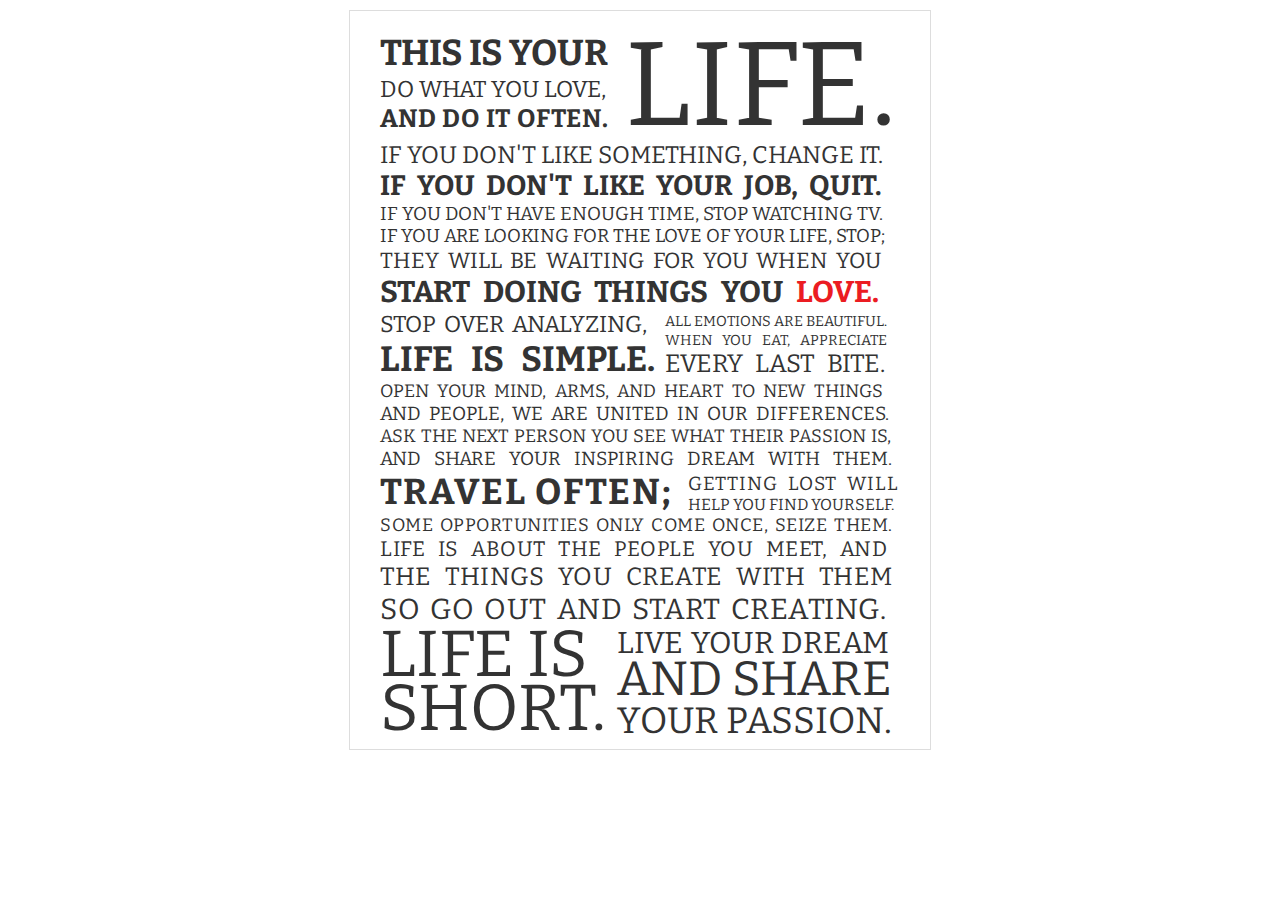
<file: holstee/index.html>
<!doctype html>
<html lang="en">
    <head>
      <meta charset="utf-8">
        <title>Holstee Manifesto Project</title>
        <link rel="stylesheet" href="../css/normalize.css">
        <link rel="stylesheet" href="../css/holstee-main.css">
  	  	<link href="https://fonts.googleapis.com/css?family=Bitter" rel="stylesheet"/>
  	</head>
  	<body>
  			<div id="section-1">
  				<p>
  				<span class="section-1-1"> This is your </span> <br/>
  				<span class="section-1-2"> Do what you love, </span> <br/>
  				<span class="section-1-3"> and do it often. </span>
  				</p>
  			</div>
  			<div id= "section-2">
  				<p> Life. </p>
  			</div>
  			<div id= "section-3">
  				<p>
  				<span class="section-3-1"> if you don't like something, change it. </span> <br/>
  				<span class="section-3-2"> if you don't like your job, quit. </span> <br/>
  				<span class="section-3-3"> if you don't have enough time, stop watching TV.</span> <br/>
  				<span class="section-3-4"> if you are looking for the love of your life, stop; </span> <br/>
  				<span class="section-3-5"> They will be waiting for you when you </span> <br/>
  				<span class="section-3-6"> start doing things you </span>
  				<span class="section-3-7"> love.</span> <br/>
  				</p>
  			</div>
  			<div id="section-4">
  				<p>
  				<span class="section-4-1"> stop over analyzing, </span> <br/>
  				<span class="section-4-2">	life is simple. </span>
  				</p>
  			</div>
  			<div id="section-5">
  				<p>
  				<span class="section-5-1"> all emotions are beautiful.</span> <br/>
  				<span class="section-5-2">	When you eat, appreciate </span> <br/>
  				<span class="section-5-3"> every last bite. </span> <br/>
  				</p>
  			</div>
  			<div id= "section-6">
  				<p>
  				<span class="section-6-1"> open your mind, arms, and heart to new things </span> <br/>
  				<span class="section-6-2"> and people, we are united in our differences. </span> <br/>
  				<span class="section-6-3"> ask the next person you see what their passion is, </span> <br/>
  				<span class="section-6-4"> and share your inspiring dream with them. </span> <br/>
  				</p>
  			</div>
  			<div id="section-7">
  				<p>
  				travel often;
  				</p>
  			</div>
  			<div id="section-8">
  				<p>
  				<span class="section-8-1"> getting lost will </span> <br/>
  				<span class="section-8-2"> help you find yourself. </span> <br/>
  				</p>
  				</div>
  			<div id="section-9">
  				<p>
  				<span class="section-9-1"> some opportunities only come once, seize them. </span> <br/>
  				<span class="section-9-2"> life is about the people you meet, and </span> <br/>
  				<span class="section-9-3"> the things you create with them </span> <br/>
  				<span class="section-9-4"> so go out and start creating. </span> <br/>
  				</p>
  			</div>
  			<div id="section-10">
  				<p>
  				Life is <br/>short.
  				</p>
  			</div>
  			<div id="section-11">
  				<p>
  				<span class="section-11-1"> live your dream </span> <br/>
  				<span class="section-11-2"> and share </span> <br/>
  				<span class="section-11-3"> your passion. </span> <br/>
  				</p>
  			</div>
  	</body>
  </html>
</file>
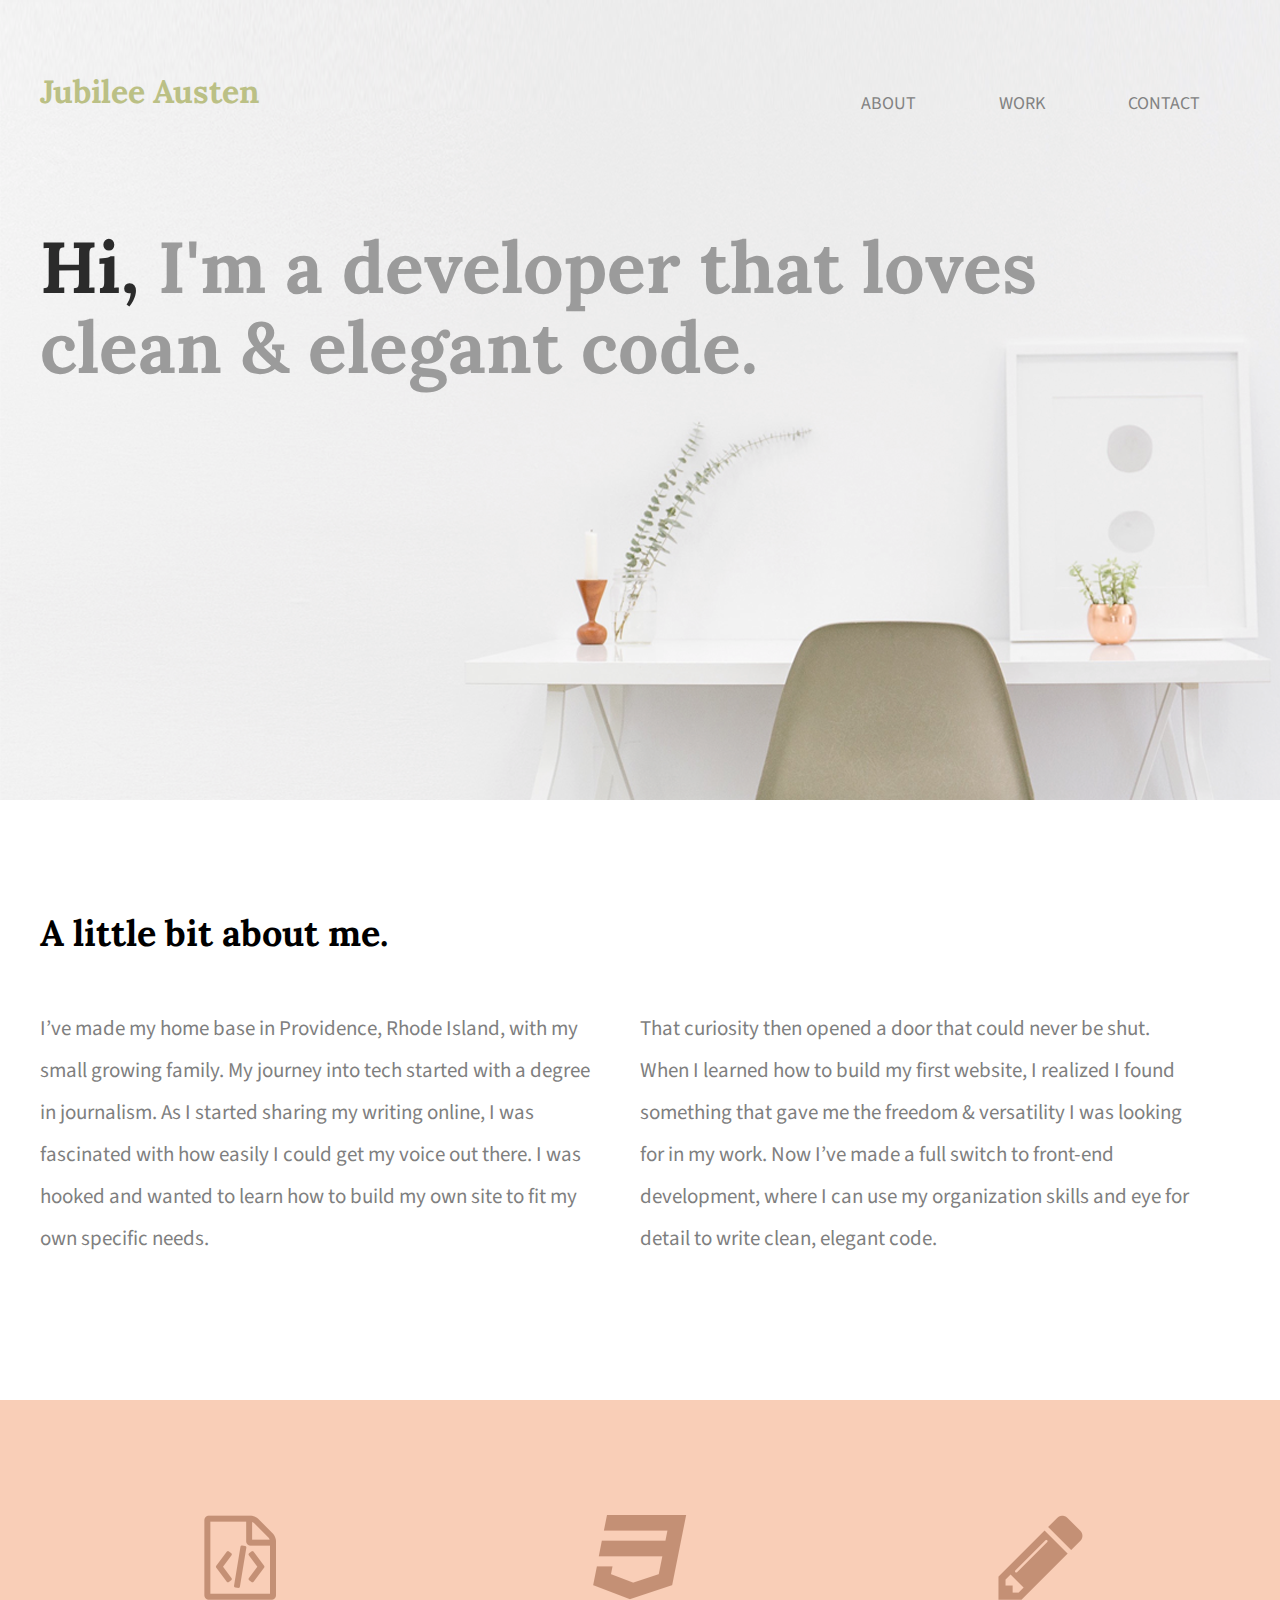
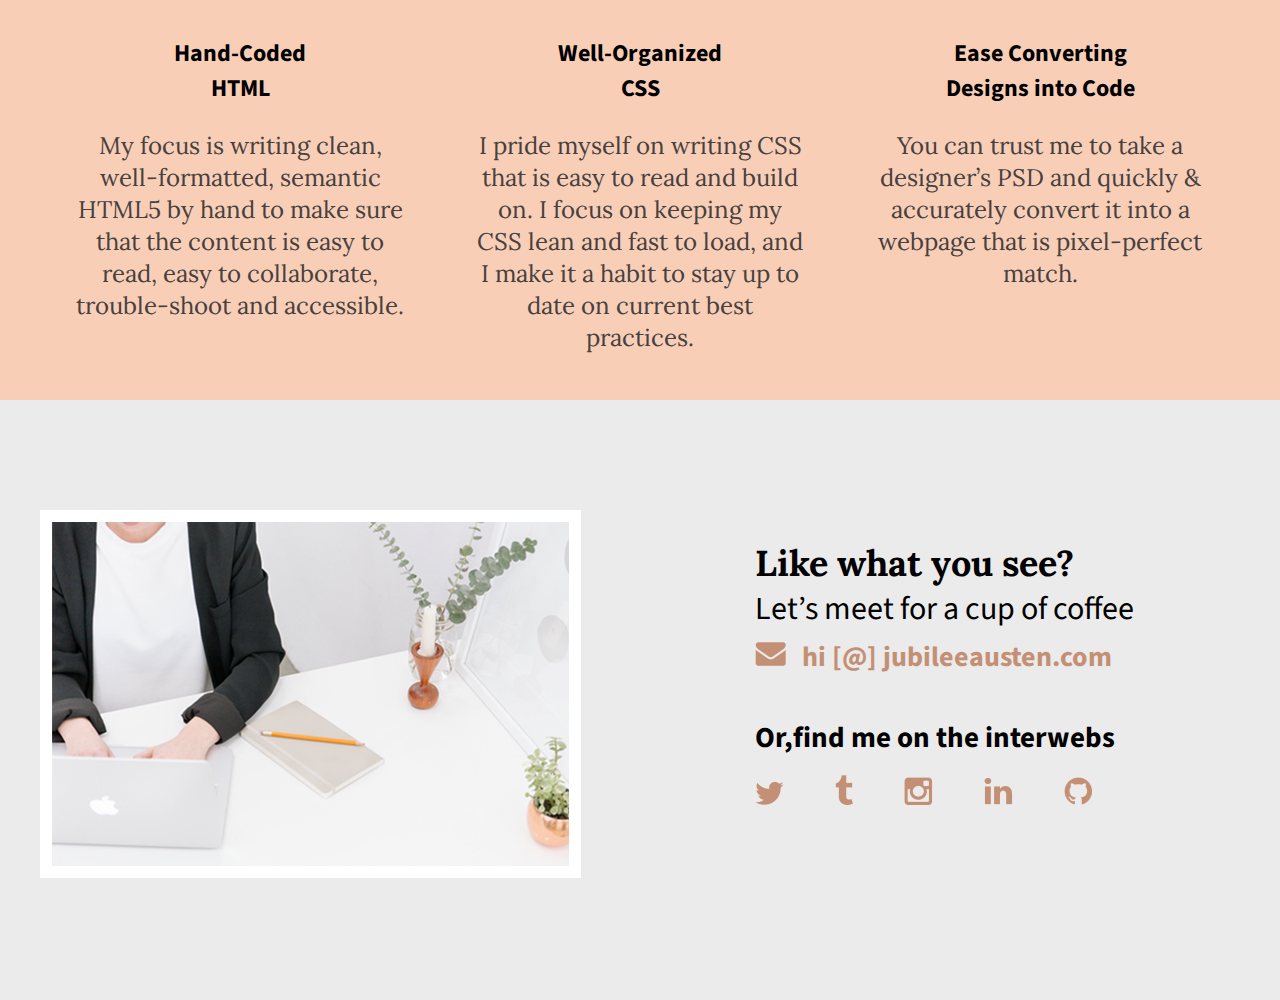
<file: jubilee/index.html>
<!doctype html>
<html lang="en">
    <head>
      <meta charset="utf-8">
        <title>Jubilee Austen | Developer.</title>
        <link rel="stylesheet" href="../css/normalize.css">
        <link rel="stylesheet" href="../css/jubilee-main.css">
        <!-- fonts -->
        <link href='https://fonts.googleapis.com/css?family=Source+Sans+Pro:400,700' rel='stylesheet' type='text/css'>
        <link href="https://fonts.googleapis.com/css?family=Lora:400,700" rel="stylesheet">
    </head>
    <body>
      <header>
        <div class="full-width">
          <div class="half-width">
            <h1>Jubilee Austen</h1>
          </div>
          <div class="half-width">
            <nav>
              <ul>
                <li><a href="#about">About</a></li>
                <li><a href="#work">Work</a></li>
                <li><a href="#contact">Contact</a></li>
              </ul>
            </nav>
          </div>
          <h2><span>Hi,</span> I'm a developer that loves clean &amp; elegant code.</h2>
        </div>
      </header>
      <main>
        <section id="about">
          <div class="full-width">
            <h2>A little bit about me.</h2>
            <div class="half-width">
              <p>I’ve made my home base in Providence, Rhode Island, with my small growing family. My journey into tech started with a degree in journalism. As I started sharing my writing online, I was fascinated with how easily I could get my voice out there. I was hooked and wanted to learn how to build my own site to fit my own specific needs.</p>
            </div>
            <div class="half-width">
              <p>That curiosity then opened a door that could never be shut. When I learned how to build my first website, I realized I found something that gave me the freedom & versatility I was looking for in my work. Now I’ve made a full switch to front-end development, where I can use my organization skills and eye for detail to write clean, elegant code.</p>
            </div>
          </div>
        </section>
            <section id="work">
              <div class="full-width">
                <div class="third-width">
                  <img src="../img/html-icon.png" alt="HTML icon" />
                  <h3>Hand-Coded HTML</h3>
                  <p>My focus is writing clean, well-formatted, semantic HTML5 by hand to make sure that the content is easy to read, easy to collaborate, trouble-shoot and accessible.</p>
                </div>
                <div class="third-width">
                  <img src="../img/css-icon.png" alt="CSS icon" />
                  <h3>Well-Organized CSS</h3>
                  <p>I pride myself on writing CSS that is easy to read and build on. I focus on keeping my CSS lean and fast to load, and I make it a habit to stay up to date on current best practices.</p>
                </div>
                <div class="third-width">
                  <img src="../img/pencil-icon.png" alt="Pencil icon">
                  <h3>Ease Converting Designs into Code</h3>
                  <p>You can trust me to take a designer’s PSD and quickly &amp; accurately convert it into a webpage that is pixel-perfect match.</p>
                </div>
              </div>
            </section>
            <footer id="contact">
              <div class="full-width">
                <div class="half-width">
                  <img src="../img/contact-image.png" id="contact-img" alt="my contact image" />
                </div>
                <div class="half-width" id="contact-info">
                  <h2>Like what you see?</h2>
                  <h3 id="email-header">Let’s meet for a cup of coffee</h3>
                  <a href="mailto:hi@jubileeaustin.com" target="_blank"><img src="../img/envelope.png" id="envelope" alt="envelope icon" /> hi [@] jubileeausten.com</a>
                    <h3 id="socialmedia-header">Or,find me on the interwebs</h3>
                    <ul>
                      <li><a href="https://twitter.com/" target="_blank"><img src="../img/twitter.png" alt="twitter icon" /></a></li>
                      <li><a href="https://www.tumblr.com/" target="_blank"><img src="../img/tumblr.png" alt="tumblr icon" /></a></li>
                      <li><a href="https://www.instagram.com" target="_blank"><img src="../img/instagram.png" alt="instagram icon" /></a></li>
                      <li><a href="https://www.linkedin.com" target="_blank"><img src="../img/linkedin.png" alt="linkedin icon" /></a></li>
                      <li><a href="https://github.com/" target="_blank"><img src="../img/github.png" alt="github icon" /></a></li>
                    </ul>
                </div>
              </div>
            </footer>
       </main>
    </body>
</html>
</file>
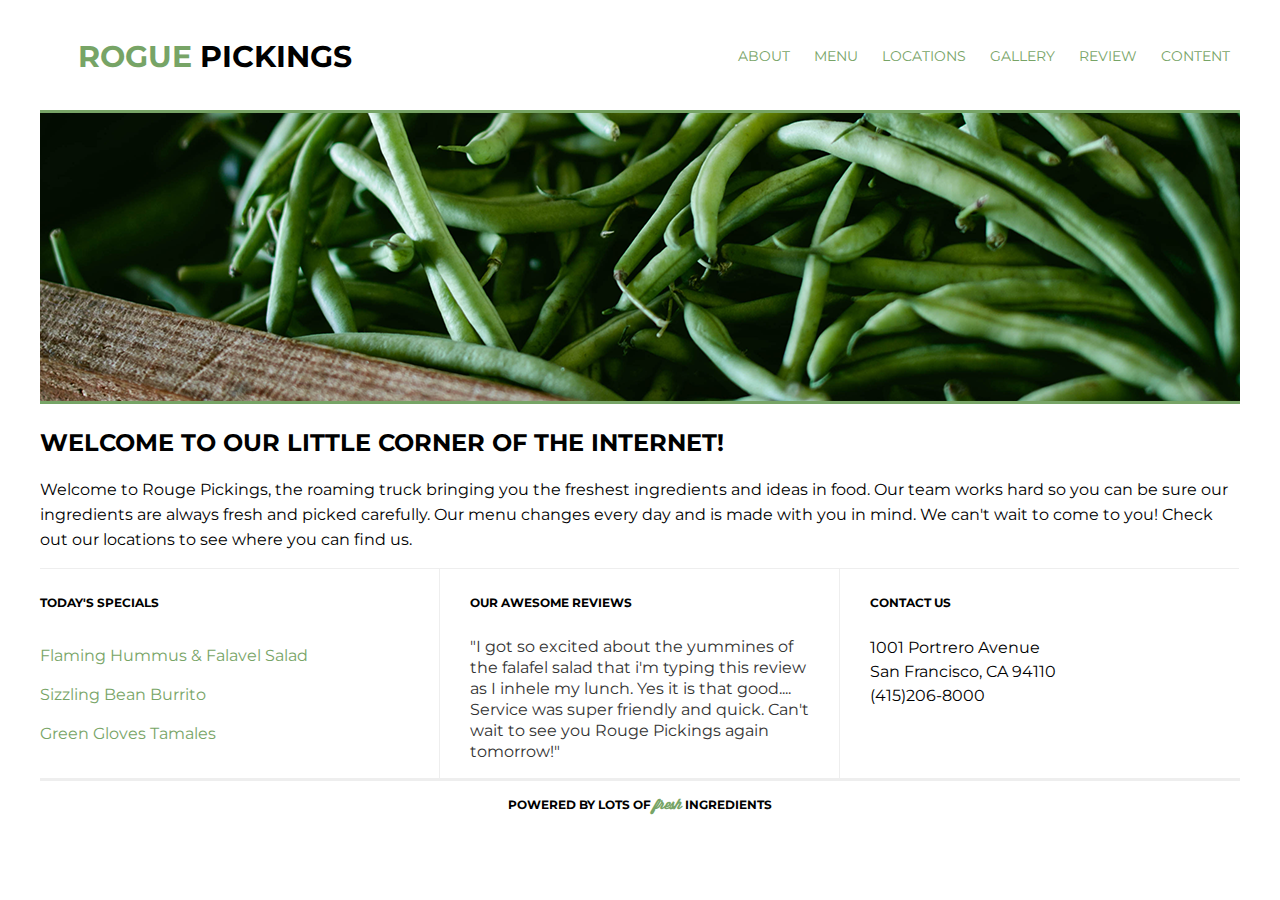
<file: rogue/index.html>
<!doctype html>
<html lang="en">
  <head>
    <meta charset="utf-8">
    <title>Rogue Pickings</title>
    <link rel="stylesheet" href="../css/normalize.css">
    <link rel="stylesheet" href="../css/rogue-main.css">
    <link href="https://fonts.googleapis.com/css?family=Montserrat:400,700" rel="stylesheet">
  </head>
  <body>
    <div class="container">
      <header>
        <h1><span>Rogue</span> Pickings</h1>
        <nav>
          <ul>
            <li><a href="#about">About</a></li>
            <li><a href="#menu">Menu</a></li>
            <li><a href="#locations">Locations</a></li>
            <li><a href="#gallery">Gallery</a></li>
            <li><a href="#review">Review</a></li>
            <li><a href="#content">Content</a></li>
          </ul>
        </nav>
    </header>
      <!--Top section-->
      <section class="top-section">
        <div class="main-image"> <img src="../img/hero2.png" alt="hero" /></div>
        <div class="main-title">
          <h2>Welcome to our little corner of the internet!</h2>
          <p>Welcome to Rouge Pickings, the roaming truck bringing you the freshest ingredients and ideas in food. Our team works hard so you can be sure our ingredients are always fresh and picked carefully. Our menu changes every day and is made with you in mind. We can't wait to come to you! Check out our locations to see where you can find us.</p>
       </div>
     </section>
     <!--Bottom section-->
     <section class="bottom-section">
       <div class="section-one">
          <h4>Today's specials</h4>
          <ul class="menu">
            <li>Flaming Hummus &amp; Falavel Salad</li>
            <li>Sizzling Bean Burrito</li>
            <li>Green Gloves Tamales</li>
          </ul>
         </div>
         <div class="section-two">
           <h4>Our awesome reviews</h4>
           <p class="reviews">"I got so excited about the yummines of the falafel salad that i'm typing this review as I inhele my lunch. Yes it is that good.... Service was super friendly and quick. Can't wait to see you Rouge Pickings again tomorrow!"</p>
         </div>
         <div class="section-three">
           <h4>Contact us</h4>
           <p class="address">1001 Portrero Avenue<br>
             San Francisco, CA 94110<br>
             (415)206-8000
         </div>
     </section>
     <footer>
       <h4>Powered by lots of <span>fresh</span> ingredients</h4>
     </footer>
   </div>
  </body>
</html>
</file>
<file: css/holstee-main.css>
body {
	text-transform: uppercase;
	font-family: 'Bitter', serif;
	width: 540px;
	color: #333333;
	text-align: justify;
	padding: 20px 10px 5px 30px;
	border: 1px solid #DDDDDD;
	margin: 10px auto;
	content: "";
  clear: both;
  display: table;
}

p {
	padding: 0px;
	margin: 0px;
}

#section-1 {
	width: 260px;
	float: left;
}

.section-1-1 {
	font-size: 36px;
	font-weight: bold;
}

.section-1-2 {
	font-size: 23px;
}

.section-1-3 {
	font-size: 25.2px;
	font-weight: bold;
	letter-spacing: 0.8px;
}

#section-2 {
	line-height: 110px;
	font-size: 119px;
	float: left;
	width: 40%;
	position: relative;
	right: 15px;
}

#section-3 {
	clear: both;
	width: 96.5%
}

.section-3-1 {
	font-size: 24px;
}

.section-3-2 {
	font-size: 27.9px;
	word-spacing: 6px;
	font-weight: bold;
}

.section-3-3 {
	font-size: 18.8px;
}

.section-3-4 {
	font-size: 18.6px;
}

.section-3-5 {
	font-size: 22px;
	word-spacing: 4.7px;
}

.section-3-6 {
	font-size: 30px;
	word-spacing: 8px;
	font-weight: bold;
}

.section-3-7 {
	font-size: 30px;
	word-spacing: 8px;
	font-weight: bold;
	color: #EB1C22;
}

#section-4 {
	float: left;
	width: 280px;
}

.section-4-1 {
	font-size: 23px;
	word-spacing: 3px;
}

.section-4-2 {
	font-size: 35px;
	font-weight: bold;
	word-spacing: 11.5px;
}

#section-5 {
	float: left;
	margin-top: 1px;
	margin-left: 5px;
	width: 42.5%;
}

.section-5-1 {
	font-size: 14.5px;
}

.section-5-2 {
	font-size: 14.5px;
	word-spacing: 7px;
}

.section-5-3{
	font-size: 25.1px;
	word-spacing: 7px;
}

#section-6 {
	clear: both;
	width: 96.5%;
}

.section-6-1{
	font-size: 18px;
	word-spacing: 4.2px;
}

.section-6-2 {
	font-size: 19px;
	word-spacing: 4px;
}

.section-6-3 {
	font-size: 18px;
	word-spacing: 1px;
}

.section-6-4 {
	font-size: 19px;
	word-spacing: 9px;
}

#section-7 {
 	float: left;
	width: 300px;
	font-size: 36px;
	font-weight: bold;
	letter-spacing: 2px;
}

#section-8 {
	float: left;
	margin-left: 8px;
	margin-top: 2px;
	width: 39.8%;
}

.section-8-1 {
	font-size: 19px;
	word-spacing: 5px;
	letter-spacing: 1px;
}

.section-8-2 {
	font-size: 16px;
}

#section-9 {
	clear: both;
	width: 96.5%;
}

.section-9-1 {
	font-size: 18px;
	letter-spacing:0.5px;
	word-spacing: 2.1px;
}

.section-9-2 {
	font-size: 21px;
	letter-spacing: 0.5px;
	word-spacing: 8px;
}

.section-9-3 {
	font-size: 25px;
	letter-spacing: 0.5px;
	word-spacing: 8px;
}

.section-9-4 {
	font-size: 29px;
	word-spacing: 3.5px;
	letter-spacing: 0.5px;
}

#section-10 {
	float: left;
	width: 230px;
	font-size: 65px;
	line-height: 54px;
	word-spacing: -0.3px;
}

#section-11 {
	float: left;
	width: 52.5%;
	margin-top: 1px;
	margin-left: 7px;
	line-height: 31.9px;

}

.section-11-1 {
	font-size: 30.2px;
	word-spacing: 1.7px;
	text-align: left;
}

.section-11-2 {
	text-align: left;
	font-size: 48px;
}

.section-11-3 {
	font-size: 36.7px;
	word-spacing: 1.4px;
}
</file>
<file: css/jubilee-main.css>
/***** BASE STYLES *****/

body {font-family: 'Source Sans Pro', sans-serif;
}

#about, #work, #contact {
    height: 600px;
}

/***** GRID *****/

.full-width {
  width: 1200px;
  margin: 0 auto;
}

.half-width {
  width: 600px;
  float:left;
}

.third-width {
  width: 400px;
  float: left;
}

/***Header***/

header {
  height: 800px;
  background: url('../img/hero.png');
  background-size: cover;
}

header h1 {
  padding: 50px 0;
  font-family: 'Lora';
  color: #bbc085;
}

nav {
  float: right;
  padding: 75px 40px;
}

nav ul li {
  display: inline-block;
}

nav ul li a {
  text-transform: uppercase;
  text-decoration: none;
  font-size: 18px;
  color: #828282;
  padding-left: 80px;
}

header h2 {
  width: 1000px;
  clear: both;
  font-family: 'Lora';
  font-size: 72px;
  line-height: 80px;
  color: #9b9b9b;
  padding: 20px 0;
}

header h2 span {
  color: #2b2b2b;
}

/***About***/

#about .full-width {
  padding: 80px 0;
}

#about h2 {
  font-family: 'Lora', serif;
  font-size: 36px;
}

#about p {
  font-size: 21px;
  color: #7f7f7f;
  line-height: 42px;
  padding-right: 50px;
}

/***WORK***/

#work {
  background: #f9ceb7;
  text-align: center;
}

#work .full-width {
  padding: 115px 0;
}

#work img {
  padding-bottom: 30px;
}

#work h3 {
  font-size: 24px;
  width: 190px;
  margin: 0 auto;
}

#work p {
  font-family: 'Lora', serif;
  font-size: 24px;
  line-height: 32px;
  color: #46413e;
  padding: 0 35px;
}

/***contact***/

#contact {
  background-color: #ebebeb;
}

#contact .full-width {
  padding: 110px 0;
}

#contact-img {
  border: 12px solid #ffffff;
}
#contact h2, #contact #email-header, #contact #socialmedia-header, #contact ul {
  padding-left: 115px;
}

#contact #envelope {
  padding: 0 10px 0 115px;
}

#contact h2 {
  font-family: 'Lora', serif;
  font-size: 36px;
}

#email-header {
  font-size: 32px;
  font-weight: 400;
  margin: -30px 0 5px 0;
}

#socialmedia-header {
  font-weight: bold;
  font-size: 29px;
  margin: 40px 0 0 0;
}

#contact a {
  text-decoration: none;
  color: #c49075;
  font-weight: bold;
  font-size: 28px;
}

#contact ul {
  list-style: none;
}
 #contact ul li {
   display: inline-block;
 }

 #contact ul img {
   padding-right: 48px;
 }
</file>
<file: css/rogue-main.css>
/**base style**/

@font-face{
	font-family: 'Wisdom Script';
	src: url('../fonts/wisdom-script.otf') format('opentype');
}

body {
  font-family: 'Montserrat', Helvetica, Arial, sans-serif;
}

/*grid*/

.container {
  width: 1200px;
  margin: 0 auto;
}

h1,
h2,
h3,
h4 {
  color: black;
  text-transform: uppercase;
  font-weight: 700;
}

h1 {
  font-size: 30px;
}

h2 {
  font-size: 24px;
}

h3 {
  font-size: 18px;
}

h4 {
  font-size: 12px;
}

p {
  font-size: 14px;
  line-height: 21px;
  padding: 0 30px;
}

header {
  height: 110px;
  border-bottom: 3px solid #77a466;
  margin: 0 auto;
}

 header h1 {
   float: left;
   margin: 0;
   padding: 38px;
 }

 header h1 span {
   color: #77a466;
 }

 header nav {
   float: right;
   padding: 46px 0;
 }

 header nav ul {
   margin: 0;
   padding: 0;
 }

 header nav ul li {
  text-transform: uppercase;
  font-weight: 700px;
  font-size: 14px;
  padding: 0 10px;
  display: inline;
 }
header nav ul li a {
  text-decoration: none;
  color: #77a466;
}

/*top section*/

.top-section,
.bottom-section {
  margin: 0 auto;
	clear: both;
}

.main-image {
  height: auto;
  float: left;
}

.main-image img {
  border-bottom: 3px solid #77a466;
}

.main-title {
	height: auto;
	float: left;
}

.main-title h3 {
	text-align: left;
	padding: 5px 0;
	color: #77a466;
}
.main-title p {
	padding: 0;
	font-size: 16px;
	line-height: 25px;
}

.section-one,
.section-two,
.section-three {
	width: 399px;
	height: auto;
	float: left;
	border-top: 1px solid #eee;
}

.section-one h4 {
	padding: 10px 0;
}

.section-two {
	border-left: 1px solid #eee;
	border-right: 1px solid #eee;
}

.section-two h4,
.section-three h4 {
	padding: 10px 30px;
}

.menu {
	list-style: none;
	padding: 0;
}
.menu li {
	padding: 10px 0;
	color:#77a466;
}

.reviews {
	color: #333;
	font-size: 16px;
	line-height: 21px;
}

.address {
	font-size: 16px;
	line-height: 24px;
}

footer {
	height: 50px;
	border-top: 3px solid #eee;
	margin: 0 auto;
	clear: both;
	text-align: center;
}
footer span {
	font-family: 'Wisdom Script', cursive;
	text-transform: lowercase;
	color: #77a466;
	font-size: 14px;
</file>
